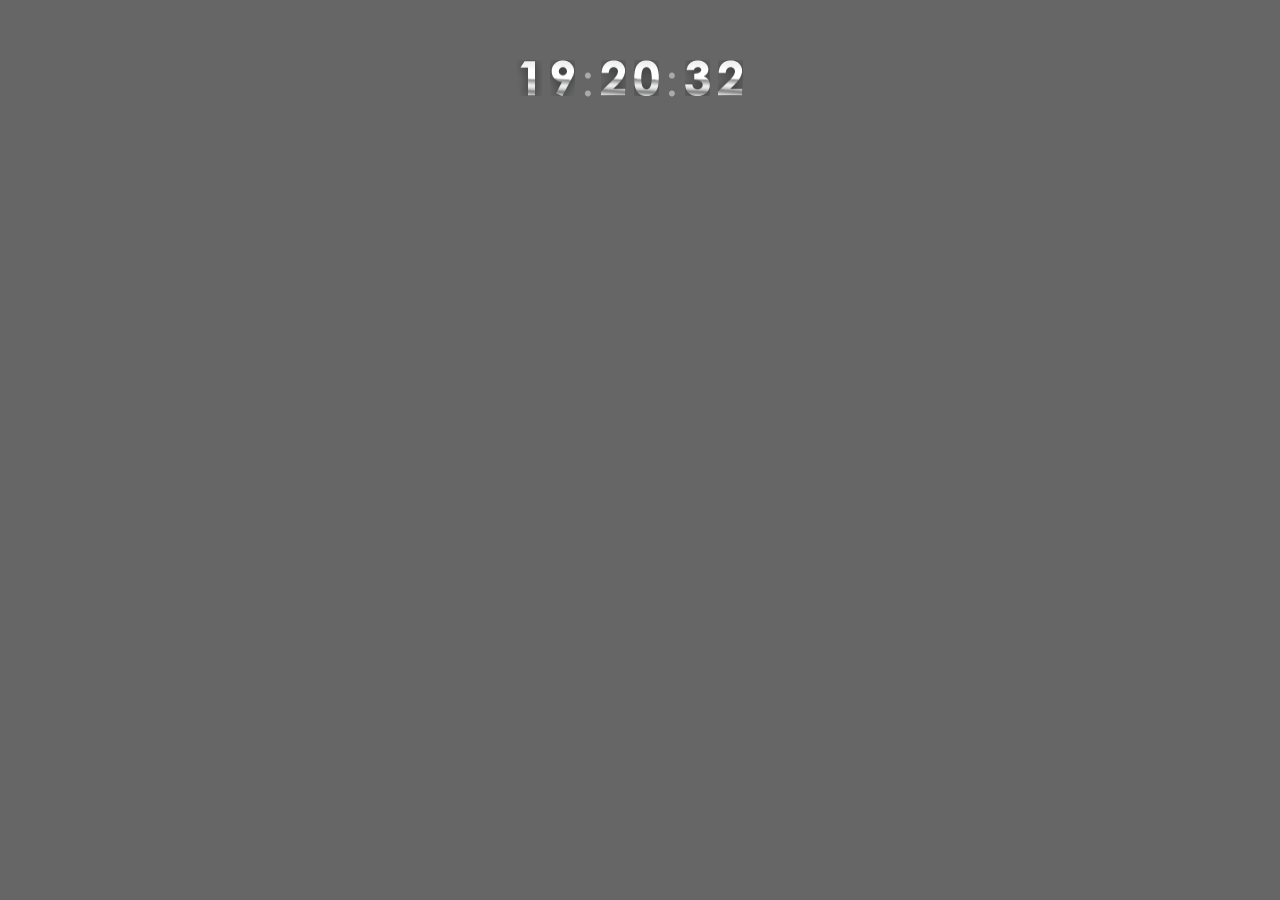
<file: picture/clock/index.html>
<!DOCTYPE html>
<html xmlns="http://www.w3.org/1999/xhtml" xml:lang="en">
<head>
	<meta http-equiv="Content-Type" content="text/html;charset=UTF-8">
	<title>数码时钟</title>
	<style>
		*{ margin: 0; padding: 0; }
		body{
			background: #666;
		}
		#clock{
			width: 250px; height: 38px;
			margin: 50px auto;
		}
		#clock>img{
			width: 25px; height: 36px;
			margin: 0 2px;
			position: relative;
		}
		#clock>span{
			font-size: 50px;
			color: #aaa;
		}
	</style>
	<script>
		window.onload = function(){

			var aImg = document.getElementById("clock").getElementsByTagName("img");
			var now = new Date();
			var prevtime = toZero( now.getHours() ) + toZero( now.getMinutes() ) + toZero( now.getSeconds() );
			var nexttime = "";
			var arr = [];
			var timer = null;
 
			
			for( var i=0; i<aImg.length; i++ ){

				aImg[i].src = "./images/" + prevtime.charAt(i) +".png";
			}

			setInterval( toChange,1000);

			function toChange(){

				var date = new Date();
				nexttime =  toZero(date.getHours()) + toZero(date.getMinutes()) + toZero(date.getSeconds());
				toCom( prevtime,nexttime );
				prevtime = nexttime;
			}

			function toCom( str1, str2 ){
				//每次清空数组里面的数据
				arr = [];
				for( var i =0; i<str1.length; i++ ){
					if( str1.charAt(i) != str2.charAt(i) ){
						arr.push(i);
					}
				}
				startMove();
			}
			//上下翻转效果：利用数字高度减少至0再增加回来实现视觉差翻转
			function startMove(){
				var speed = -4;

				timer = setInterval(function(){

					for( var i=0; i<arr.length; i++ ){
						if( aImg[arr[i]].offsetHeight == 0 ){
							speed = 4;
							aImg[arr[i]].src = "./images/" + nexttime.charAt( arr[i] ) + ".png"
						}
						//改变数字高度时默认向底线减少，所以手动改变数字的top向上移动
						aImg[arr[i]].style.height = aImg[arr[i]].offsetHeight + speed + "px";
						aImg[arr[i]].style.top = aImg[arr[i]].offsetHeight/2 - 18 + "px";

						if( aImg[arr[i]].offsetHeight ==36 ){
							clearInterval( timer );
						}
					}
				},10);
			}
			//补0操作，保证数字一直为六位数
			function toZero( num ){
				if( num<10 ){
					return num = "0" + num;
				}else{
					return num = num + "";
				}
			}

		}
	</script>
</head>
<body>
	<div id="clock">
		<img src="./images/0.png" alt="">
		<img src="./images/0.png" alt="">
		<span>:</span>
		<img src="./images/0.png" alt="">
		<img src="./images/0.png" alt="">
		<span>:</span>
		<img src="./images/0.png" alt="">
		<img src="./images/0.png" alt="">
	</div>
</body>
</html>
</file>
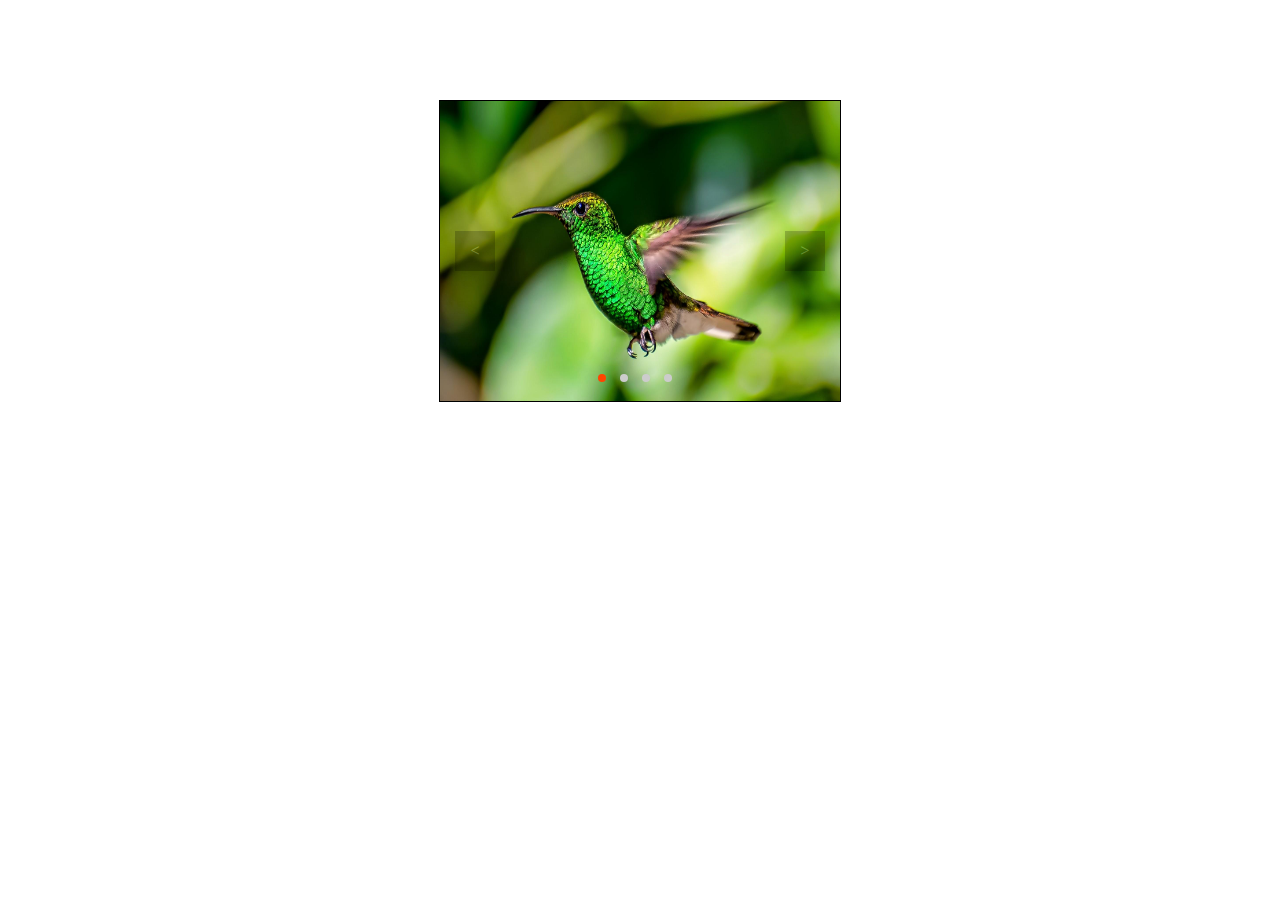
<file: 何铿作品/何铿作品/2轮播图/index.html>
<!DOCTYPE html>
<html lang="en">
<head>
    <meta charset="UTF-8">
    <meta name="viewport" content="width=device-width, initial-scale=1.0">
    <meta http-equiv="X-UA-Compatible" content="ie=edge">
    <title>Document</title>
    <style>
        *{
            padding: 0;
            margin: 0;
            list-style: none;
        }
        .wrapper{
            position: relative;
            margin: 100px auto 0px;
            width: 400px;
            height: 300px;
            border: 1px solid #000;
            overflow: hidden;
        }
        .wrapper .sliderPage{
            position: absolute;
            top: 0;
            left:0px;
            height: 300px;
            width:2000px;

        }
        .wrapper .sliderPage li{
            width: 400px;
            height: 300px;
            float: left;
        }
        .wrapper .sliderPage li img{
            width:100%;
            height:100%;
        }
        .wrapper .btn{
            position: absolute;
            top:50%;
            margin-top: -20px;
           width: 40px;
           height: 40px;
            color:#fff;
            background-color: #000;
            text-align: center;
            line-height: 40px;
            opacity: 0.2;
            cursor: pointer;

        }
        .wrapper:hover .btn{
            opacity: 0.7;
        }
        .wrapper .leftBtn{
            left:15px;

        }
        .wrapper .rightBtn{
            right: 15px;
        }
        .wrapper .sliderINdex{
            position: absolute;
          bottom: 15px;
          width: 100%;
          text-align: center;
          cursor: pointer;

        }
        .wrapper .sliderINdex span{
            display: inline-block;
            width: 8px;
            height: 8px;
            background-color: #ccc;
            border-radius: 50%;
            margin-right: 10px;
        }
        .wrapper .sliderINdex .active{
            background-color: #f40;

        }
    </style>
</head>
<body>
    <div class="wrapper">
        <ul class="sliderPage">
            <li>
                <img src="./img/1.jpg" alt="">
            </li>
            <li>
                    <img src="./img/2.jpg" alt="">
            </li>
            <li>
                    <img src="./img/3.jpg" alt="">
            </li>
            <li>
                    <img src="./img/4.jpg" alt="">
            </li>
            <li>
                    <img src="./img/1.jpg" alt="">
            </li>
        </ul>
        <div class="btn leftBtn">&lt;</div>
        <div class="btn rightBtn">&gt;</div>
        <div class="sliderINdex">
            <span class="active"></span>
            <span></span>
            <span></span>
            <span></span>
        </div>
    </div>
   
</body>
    <script src="./move.js"></script>
    <script>
        var timer=null;
        var sliderPage=document.getElementsByClassName('sliderPage')[0];
        var moveWidth=sliderPage.children[0].offsetWidth;
        var num=sliderPage.children.length-1;
        var leftBtn=document.getElementsByClassName('leftBtn')[0];
        var rightBtn=document.getElementsByClassName('rightBtn')[0];
        var lock=true;
        var index=0;
        var oSpanArray=document.getElementsByClassName('sliderINdex')[0]
        .getElementsByTagName('span');
        leftBtn.onclick=function(){
            autoMove('right->left');
        }
        rightBtn.onclick=function(){
            autoMove('left->right');
        }
        for(var i=0;i<oSpanArray.length;i++){
            (function(myIndex){
                oSpanArray[i].onclick=function(){
                    lock=false;
                    clearTimeout(timer);
                    index=myIndex;
                    startMove(sliderPage,{left:-index*moveWidth},function(){
                        lock=true;
                        timer=setTimeout(autoMove,1500);
                        changeINdex(index);
                    });
                }
            })(i)
        }
        function autoMove(direction){
            if(lock){
                lock=false;
                clearTimeout(timer);
            if(!direction||direction=='left->right'){
                index++;
                startMove(sliderPage,{left:sliderPage.offsetLeft-moveWidth},function(){
                    if(sliderPage.offsetLeft==-num*moveWidth){
                        index=0;
                        sliderPage.style.left='0px';
                    }
                    timer=setTimeout(autoMove,1500);
                    lock=true;
                    changeINdex(index);
                });
        }else if(direction=='right->left'){
            if(sliderPage.offsetLeft==0){
                sliderPage.style.left=-num*moveWidth+'px';
                index=num;
            }
            index--;
            startMove(sliderPage,{left:sliderPage.offsetLeft+moveWidth},function(){
                timer=setTimeout(autoMove,1500);
                lock=true;
                changeINdex(index);
            })
        }
            }
           
       
    }
    function changeINdex(_index){
        for(var i=0;i<oSpanArray.length;i++){
            oSpanArray[i].className=" ";
        }
        oSpanArray[_index].className="active";
    }
    timer=setTimeout(autoMove,1500);
    </script>

</html>
</file>
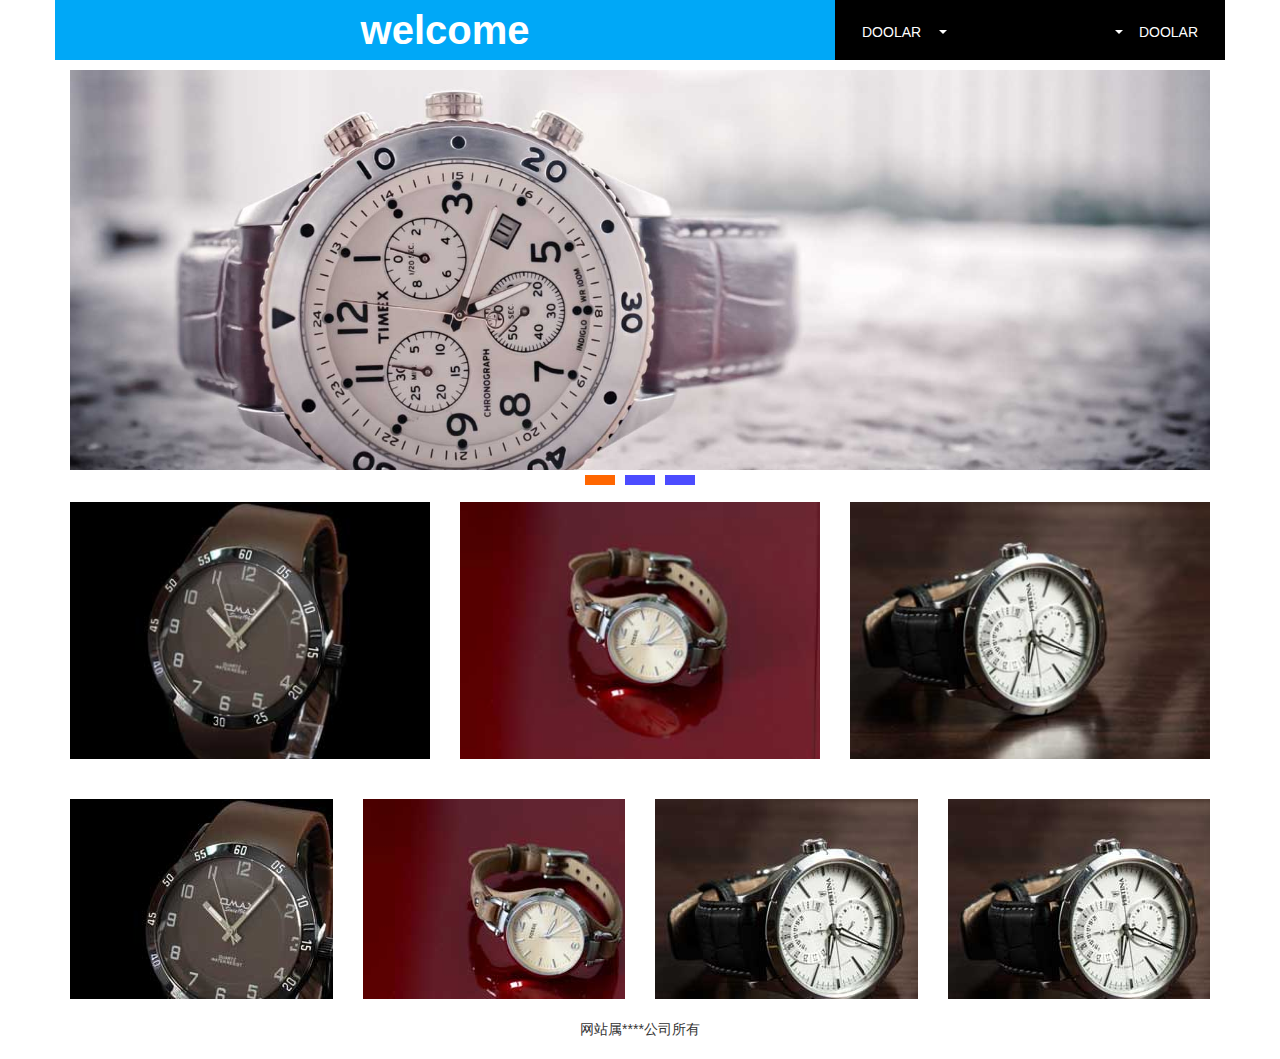
<file: 何铿作品/何铿作品/4钟表案例/index.html>
<!DOCTYPE html>
<html lang="en">
<head>
    <meta charset="UTF-8">
    <meta name="viewport" content="width=device-width, initial-scale=1.0">
    <meta http-equiv="X-UA-Compatible" content="ie=edge">
    <title>Document</title>
    <link rel="stylesheet" href="./bootstrap/bootstrap.css">
    <link rel="stylesheet" href="./css/index.css">
</head>
<body>
    <div class="container">
        <div class="row" id="header" style="background:#000;height:60px;">
            <div id="headText" class="col-xs-12 col-sm-4 col-md-3 col-lg-8">
                welcome
            </div>
            <div class="pull-left col-xs-6 col-sm-4 col-md-4 col-lg-2" style="background:#000;height:60px;color:#fff;">
                <div id="headLeft" style="margin-top:16px;">
                    <button class="btn" style="background:#000;border:0;">
                        DOOLAR                   
                    </button>
                    <span class="caret"></span>
                </div>
            </div>

            <div class="pull-right col-xs-6 col-sm-4 col-md-4 col-lg-2" style="background:#000;height:60px;color:#fff;">
                    <div id="headRight" style="margin-top:16px;" class="pull-right">
                            <span class="caret"></span>
                        <button class="btn" style="background:#000;border:0;">
                            DOOLAR                   
                        </button>
                        
                    </div>
                </div>
        </div>
        <div class="row">
            <div id="box" class="col-xs-12 col-sm-12 col-md-12 col-lg-12"></div>
        </div>
        <div class="row" id="zhan">
            <div class="col-xs-4 col-sm-6 col-md-4 col-lg-4" style="margin-top:20px;">
                <figure style="position:relative;">
                    <img src="./images/abt-1.jpg" alt="" style="width:100%;">
                </figure>
            </div>
            <div class="col-xs-4 col-sm-6 col-md-4 col-lg-4" style="margin-top:20px;">
                <figure style="position:relative;">
                    <img src="./images/abt-2.jpg" alt="" style="width:100%;">
                </figure>
            </div>
            <div class="col-xs-4 col-sm-12 col-md-4 col-lg-4" style="margin-top:20px;">
                <figure style="position:relative;">
                    <img src="./images/abt-3.jpg" alt="" style="width:100%;">
                </figure>
            </div>

        </div>
        <div id="anim" class="row">
            <div class="anb col-xs-6 col-sm-6 col-md-3 col-lg-3" >
                <figure id="an1" class="animation">
                    <img src="./images/abt-1.jpg" alt="">
                </figure>
            </div>
            <div class="anb col-xs-6 col-sm-6 col-md-3 col-lg-3" >
                    <figure id="an2" class="animation">
                        <img src="./images/abt-2.jpg" alt="">
                    </figure>
                </div>
                <div class="anb col-xs-6 col-sm-6 col-md-3 col-lg-3" >
                        <figure id="an3" class="animation">
                            <img src="./images/abt-3.jpg" alt="">
                        </figure>
                    </div>
                    <div class="anb col-xs-6 col-sm-6 col-md-3 col-lg-3" >
                            <figure id="an4" class="animation">
                                <img src="./images/abt-3.jpg" alt="">
                            </figure>
                        </div>
        </div>
        <div style="background:#fff;">
            <div>
                <p style="text-align:center;margin:20px auto">
                        网站属****公司所有 
                </p>
            </div>
        </div>
    </div>
</body>
</html>
<script src="./bootstrap/bootstrap.js"></script>
<script src="./js/jquery-3.1.1.js"></script>
<script src="./js/index.js"></script>
</file>
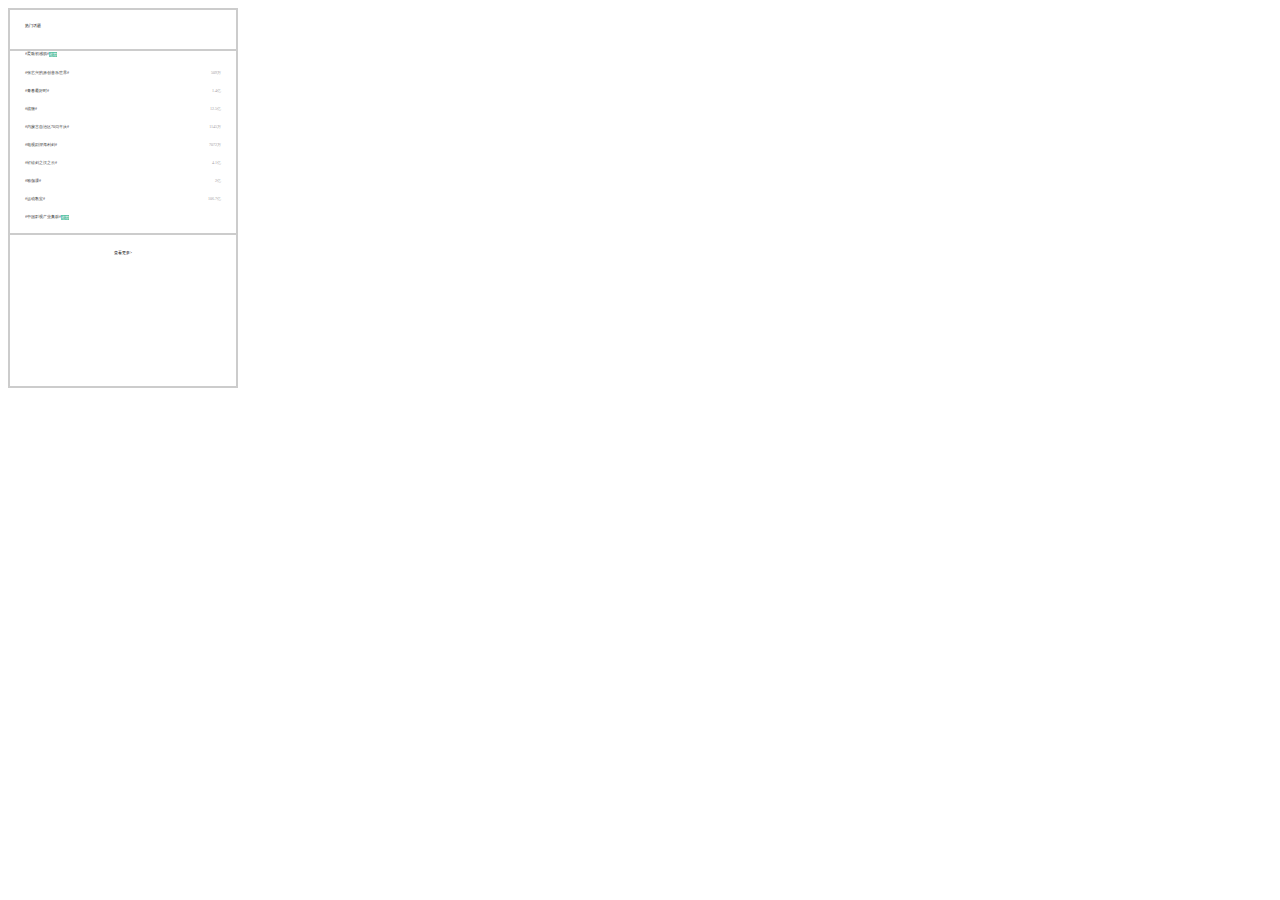
<file: 何铿作品/何铿作品/1微博部分页面/微博部分页面1.html>
<!DOCTYPE html>
<html lang="en">
<head>
    <meta charset="UTF-8">
    <title>Title</title>
    <link href="./微博.css" rel="stylesheet">
</head>
<body>

<div class="container" >
    <div class="top">热门话题</div>
        <div class="middle" id="c">
            <div class="q"  onclick=" parseElement(this) " >
                <a class="topic"  >
                    #爱致初感肌#</a><span class="hot">推荐</span>
            </div>
            <div class="q" id="q1" >
                <a>#张艺兴的原创音乐世界#</a><span>509万</span>
            </div>

            <div class="q" id="q2">
                 <a>#青春最好时#</a><span>1.4亿</span>
            </div>
            <div class="q">
                <a>#战狼#</a><span>12.5亿</span>
            </div>
            <div class="q">
                <a>#内蒙古自治区70周年庆#</a><span>1145万</span>
            </div>
            <div class="q">
                <a>#电视剧深海利剑#</a><span>7072万</span>
            </div>
            <div class="q">
                <a>#轩辕剑之汉之云#</a><span>4.1亿</span>
            </div>
            <div class="q">
                <a>#瑜伽课#</a><span>2亿</span>
            </div>
            <div class="q">
                <a>#运动教室#</a><span>106.7亿</span>
            </div>
            <div class="q">
                <a class="topic" >#中国影视产业集群#</a><span class="hot">推荐</span>
            </div>

        </div>
    <div class="more">
        查看更多&gt
    </div>


</div>
<script>
    var t1=document.getElementsByTagName('a');
    for(var i=0;i<t1.length;i++){
        t1[i].setAttribute('title',t1[i].childNodes[0].nodeValue);
    }
//    console.log(t1[2].childNodes[0].nodeValue);

   function  parseElement(ele) {
       var big={};
       big.nodeName=ele.nodeName;
       big.nodeType=ele.nodeType;
      big.arrs={};
      var small=ele.attributes;
      for(var key in small){
          if(typeof small[key]!="function"){
              var n=small[key].name;
              var v=small[key].value;
              if(n!=undefined){
                 big.arrs[n]=v;
              }
          }
      }
      console.log(big) ;
   }
//
//var eleA=document.getElementById('q1');
//var eleB=document.getElementById('q2');
//
//
//    function compareElement(ele1,ele2,exceptAttr) {
//        var res={};
//        var eleAparsed=parseElement(eleA);
//        var eleBparsed=parseElement(eleB);
//        if(eleAparsed.nodeType!=eleBparsed.nodeType){
//            res.nodeType={};
//            res.nodeType.eleA=eleAparsed.nodeType;
//            res.nodeType.eleB=eleBparsed.nodeType;
//
//
//        }
//        if(eleAparsed.nodeName!=eleBparsed.nodeName){
//            res.nodeName={};
//            res.nodeName.eleA=eleAparsed.nodeName;
//            res.nodeName.eleB=eleBparsed.nodeName;
//
//        }
//
//       var a1=ele1.attributes;
//
//       var a2=ele2.attributes;
//
//
//
//    }
</script>
</body>
</html>
</file>
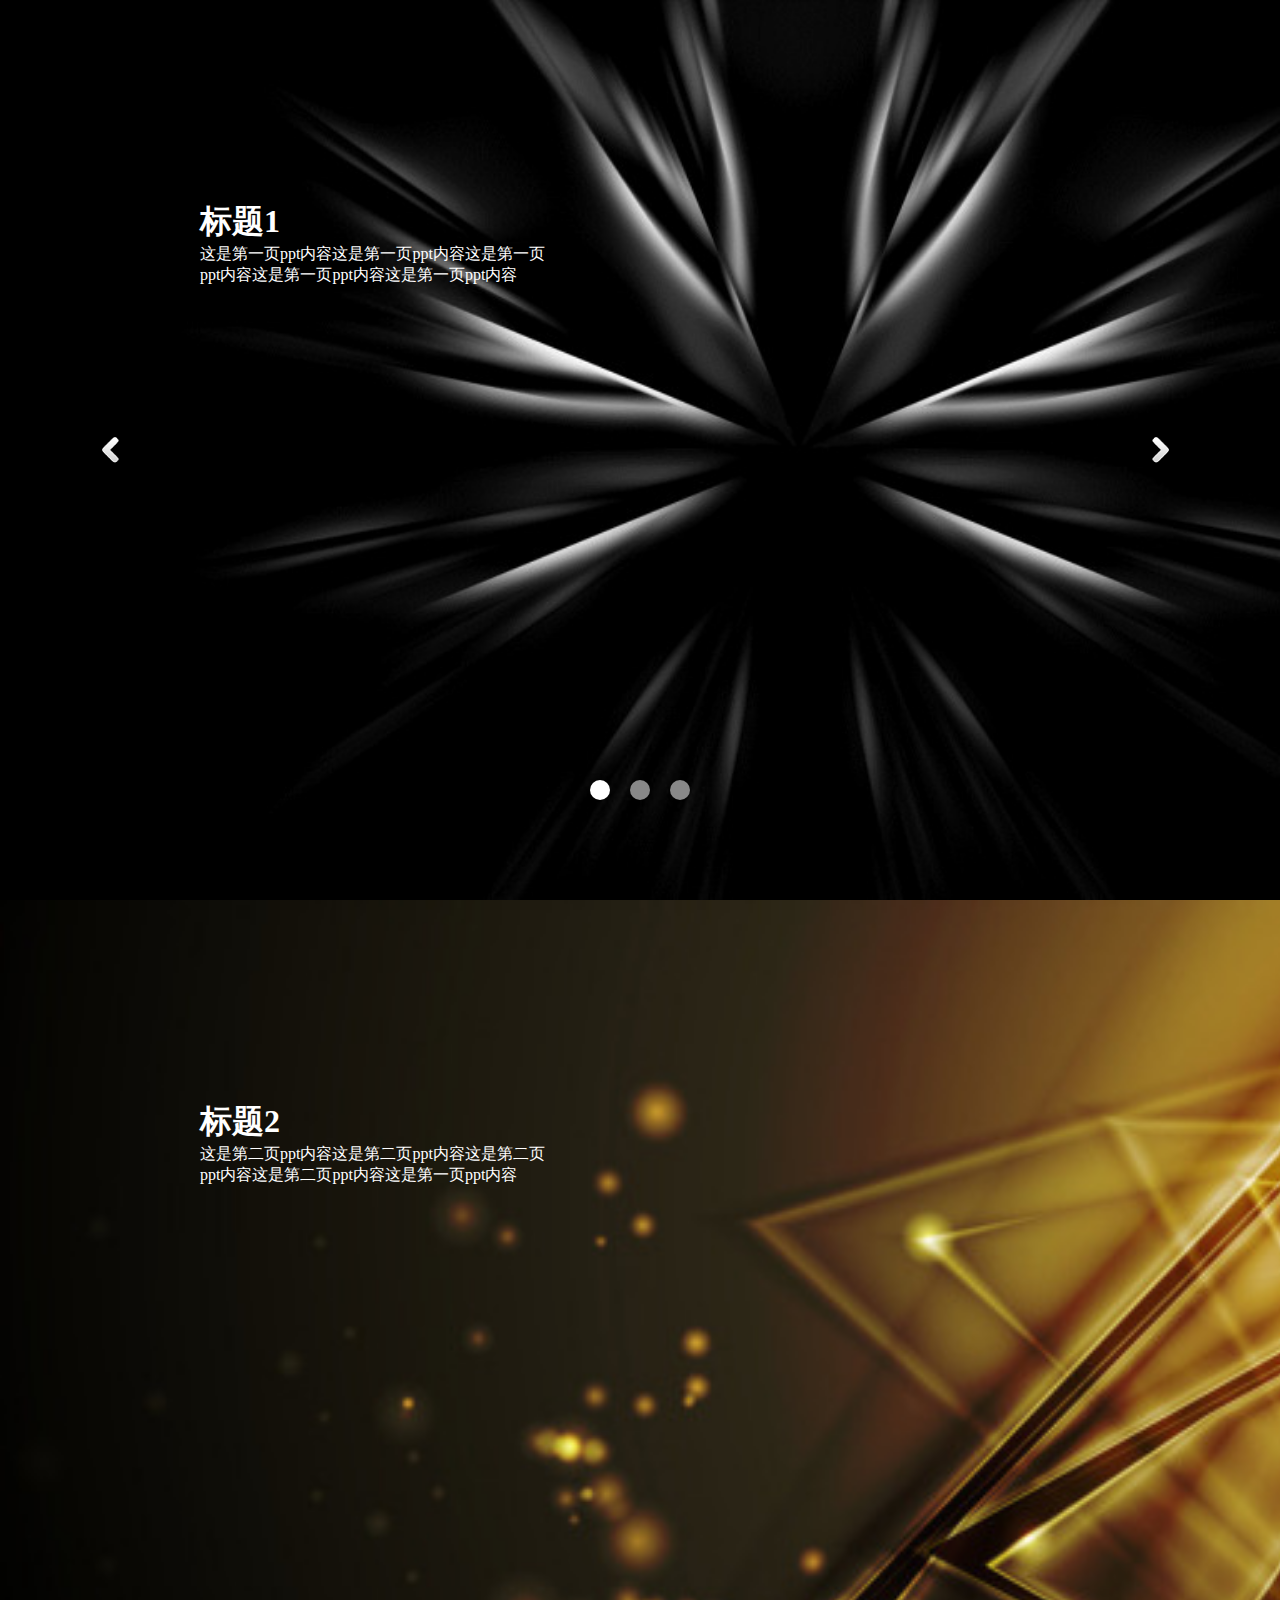
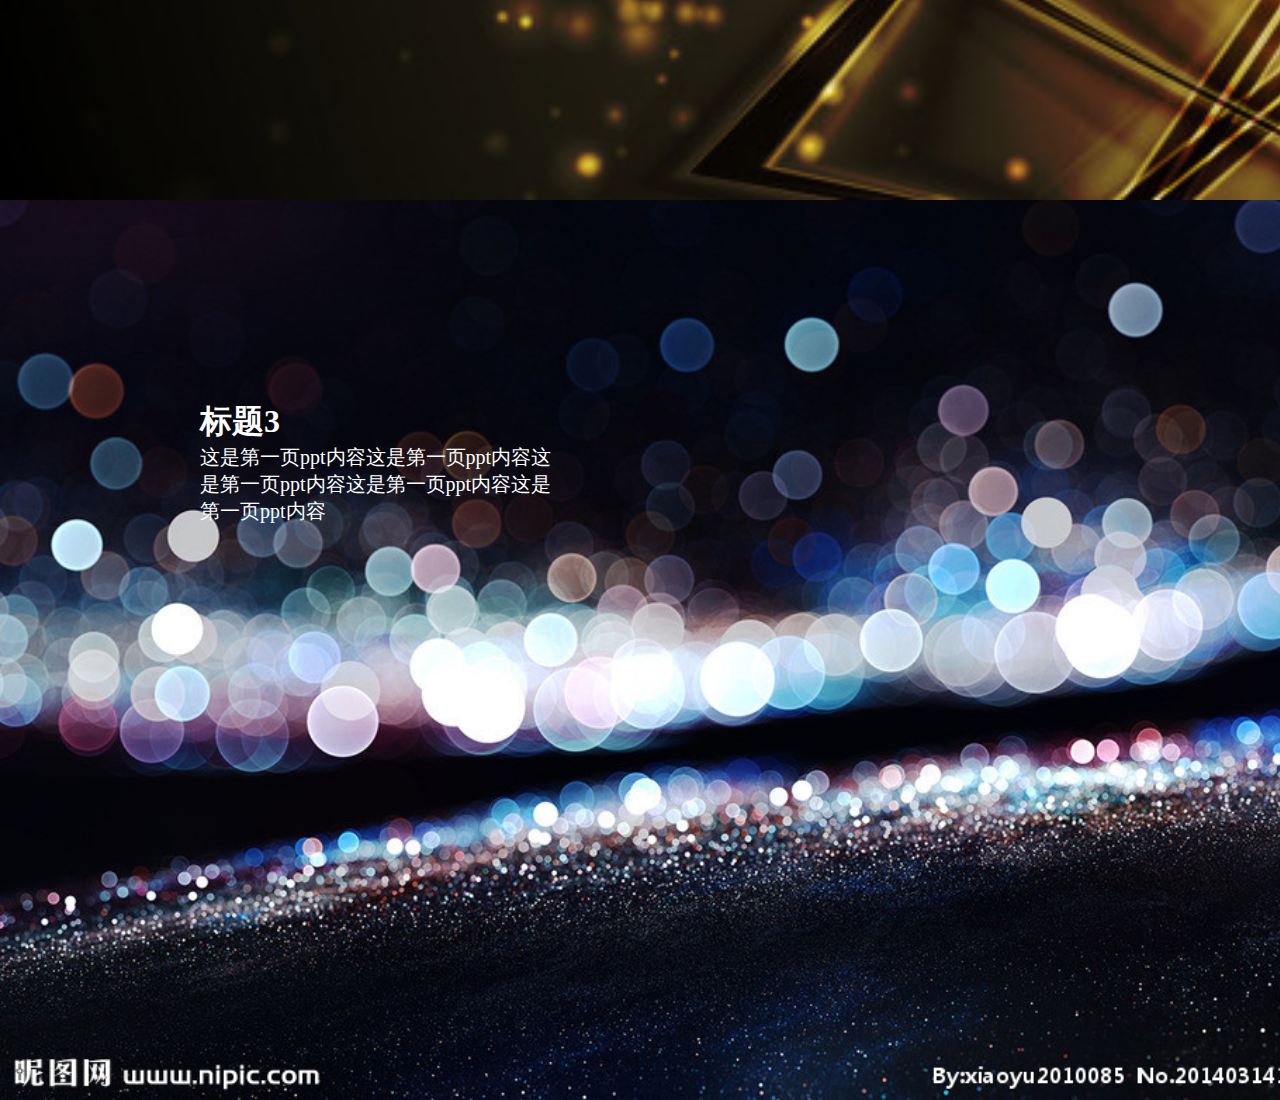
<file: 何铿作品/何铿作品/3jQuery做的PPT/ppt.html>
<!DOCTYPE html>
<html lang="en">
<head>
    <meta charset="UTF-8">
    <meta name="viewport" content="width=device-width, initial-scale=1.0">
    <meta http-equiv="X-UA-Compatible" content="ie=edge">
    <title>Document</title>
    <link rel="stylesheet" href="./src/css/ppt.css">
</head>
<body>
    <div class="wrapper">
        <div class="slider-list">

            <div class="slider">
                <div class="title">
                    <h1>标题1</h1>
                    <p>这是第一页ppt内容这是第一页ppt内容这是第一页ppt内容这是第一页ppt内容这是第一页ppt内容</p>
                </div>
                <div class="image">
                    <img src="./src/images/img-1.png" alt="">
                </div>
            </div>
            <div class="slider">
                <div class="title">
                    <h1>标题2</h1>
                    <p>这是第二页ppt内容这是第二页ppt内容这是第二页ppt内容这是第二页ppt内容这是第一页ppt内容</p>
                </div>
                <div class="image">
                    <img src="./src/images/img-2.png" alt="">
                </div>
            </div>
            <div class="slider">
                <div class="title">
                    <h1>标题3</h1>
                    <p>这是第一页ppt内容这是第一页ppt内容这是第一页ppt内容这是第一页ppt内容这是第一页ppt内容</p>
                </div>
                <div class="image">
                    <img src="./src/images/img-3.png" alt="">
                </div>
            </div>
        </div>
        <!-- <div class="slider-btn">
            <span class="left-btn"></span>
            <span class="right-btn"></span>
        </div>
        <div class="slider-order">
            <ul>
                <li class="active"></li>
                <li></li>
                <li></li>
            </ul>
        </div> -->
     
    </div>
    <script src="./src/js/jquery.js"></script>
    <script src="./src/js/ppt.js"></script>
</body>
</html>
</file>
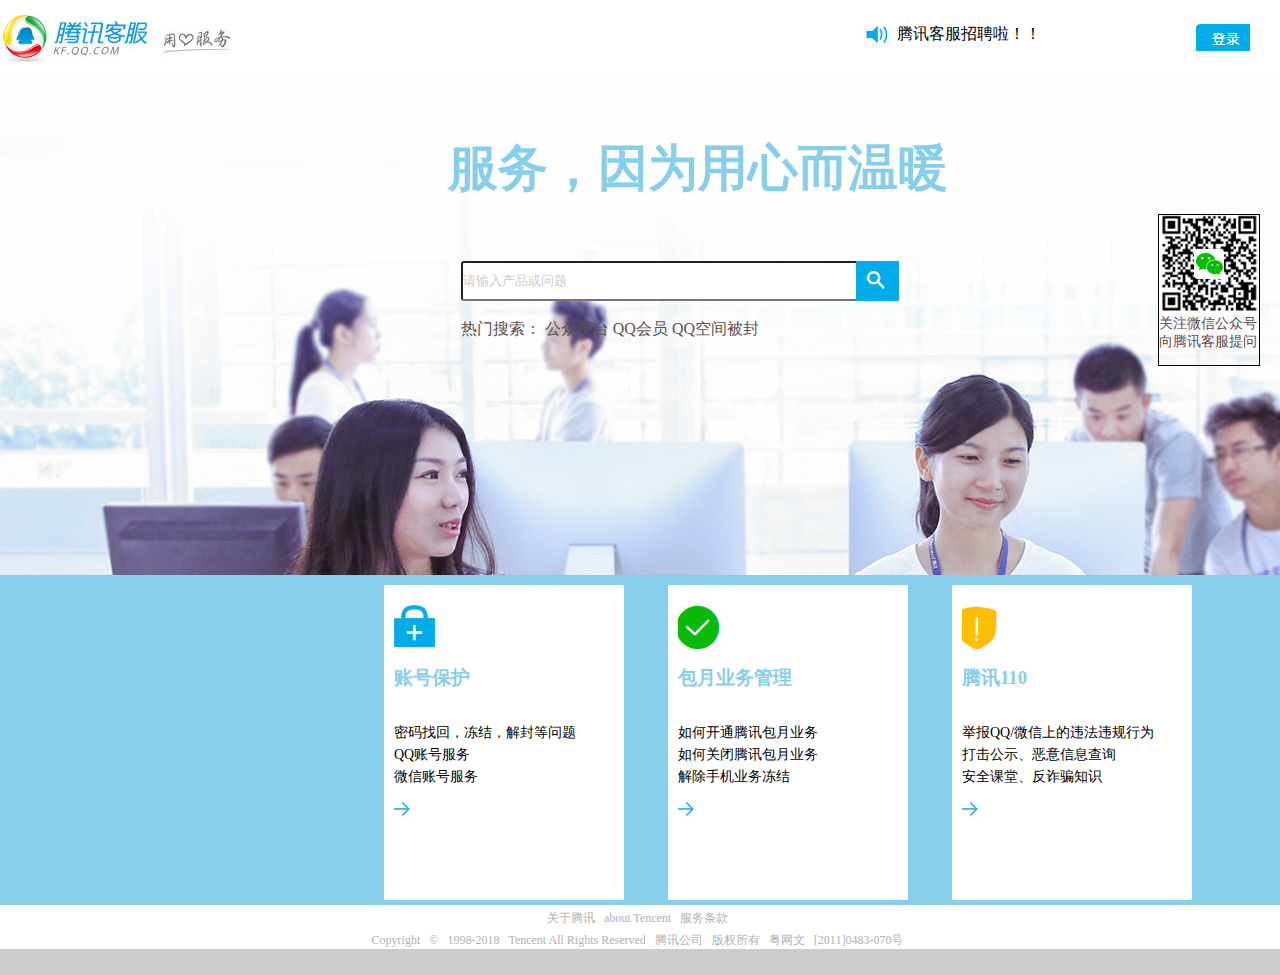
<file: 何铿作品/何铿作品/腾讯客服首页/网页.html>
<!DOCTYPE html>
<html lang="en">
<head>
    <meta charset="UTF-8">
    <meta name="viewport" content="width=device-width, initial-scale=1.0">
    <meta http-equiv="X-UA-Compatible" content="ie=edge">
    <title>Document</title>
    <style>
        *{
            margin: 0px;
            padding: 0px;
        }
        .wrap{
            overflow: hidden;
        }
        /* .nav{
        width:100%;
        min-width: 1120px;
        height: 800px;
    } */

        /* .nav .wrap{
                position: relative;
                margin:0 auto;
                width: 1120px;
                
                height:100%;
            } */

        .topic{
            height: 75px;
            width: 100%;
            background: white;
            position: relative;

        }
        .topic .logo{
            background: url('images/图标.jpg')no-repeat 0px 0px;
            width: 230px;
            height: 50px;
            position: absolute;
            top:12px;
            /* left:50px; */
            
        }
       
        .topic .voice{
            background: url('images/声音.jpg')no-repeat 0px 0px;
            width: 370px;
            height: 75px;
            position: absolute;
            margin-right: 1px;
            top:24px;
            right: 50px;

            /* left:12%; */
        }
        .topic .voice::after{
            content: '腾讯客服招聘啦！！';
            padding-left: 38px;
            
        }
        .topic .login a{
            background: url('images/登录.jpg')no-repeat 0px 0px;
            width: 60px;
            height: 30px;
            position: absolute;
            /* margin-right: 1px; */
            top:21px;
            right: 30px;
        }
        .search{
            background: url('images/indexBanner.png');
            /* background: #ccc; */
            width:100%;
            height: 500px;
            position:relative;
           
           
            left:0px;

        }
        .search .ft{
            position: relative;
         
           /* padding-top:60px; */
           
            font-size: 50px;
            color: skyblue;
            width: 600px;
            height: 60px;
            top:60px;
            left: 35%;

            /* text-align: center; */
        }
        .search .sh{
            position:relative;
            width: 400px;
            height: 36px;
           left: 36%;
           top:107px;
           border-radius: 3px;
           color: #ccc;

        }
        .search .shphoto{
            position:relative;
            width: 20px;
            height: 20px;
           left: 35%;
           top:125px; 
        }
        .search .hot{
            position:relative;
            width: 400px;
            height: 20px;
           left: 36%;
           top:125px; 
           color: rgb(94, 79, 79);
        }
        .server{
            background: skyblue;
            /* background: #ccc; */
            width:100%;
           
            position:relative;
           
          
            left:0px;
            height: 330px;
        }
        .sv{
            width: 100%;
            /* width: 1000px; */
            height: 330px;
            background: skyblue;
            /* text-align: center; */
            padding-top: 10px;
            position: absolute;
            left: 30%;
           
            }
        .sv li{
        padding: 10px 10px 80px;
        background: #fff;
        display: inline-block;
        /* box-shadow: 0 5px 20px #000; */
        position: relative;
        margin-right: 40px;
       
        }
        li:nth-of-type(1){
        /* transform: rotate(15deg); */
        }
        li:nth-of-type(2){
        /* transform: rotate(30deg); */
        }
        li:nth-of-type(3){
        /* transform: rotate(-15deg); */
        }
        .protect,.month,.tx110{
            height: 59px;
            width: 220px;
            color: skyblue;
        }
        .key{
            height: 70px;
            width: 220px;
            background: url('images/加号.jpg')no-repeat -4px 10px;
        }
        .yes{
            height: 70px;
            width: 220px;
            background: url('images/对勾.jpg')no-repeat -4px 10px;
        }
        .aaa{
            height: 70px;
            width: 220px;
            background: url('images/感叹号.jpg')no-repeat -4px 10px;
        }
        .pt,.yw,.tx{
            width: 220px;
            height: 22px;
            font-size: 14px;
        }
        .jiantou{
            width: 20px;
            height: 20px;
            background: url('images/右箭头.jpg')no-repeat 0px -1px;
            margin-top:10px;
        }
        .weixin{
            width: 100px;
            height: 150px;
            border: 1px solid #000;
            position: absolute;
            right: 20px;
        }
        .wx1{
            width: 100px;
            height: 100px;
            
            background: url('images/微信.jpg')no-repeat 0px -1px;
            position: absolute;
            right: 0px;
        }
        .wx2{
            width: 100px;
            height: 50px;
            
            font-size: 14px;
            position: absolute;
            bottom: 0px;
            right: 0px;
            color: rgb(94, 79, 79);
        }
        .connect{
            background: #ccc;
            /* background: #ccc; */
            width:100%;
           
            position:relative;
           
           
            left:0px;
            height: 70px;
        }
        .copy,.copy2{
            width: 100%;
            /* height: 330px; */
            background: #fff;
            text-align: center;
            padding-top: 3px;
        }
        .copy li{
            /* padding: 10px 10px 80px; */
        background: #fff;
        display: inline-block;
        /* box-shadow: 0 5px 20px #000; */
        position: relative;
        margin-right: 5px;
        color: #b2b2b2;
        font-size: 12px;
        }
        .copy2 li{
                    /* padding: 10px 10px 80px; */
        background: #fff;
        display: inline-block;
        /* box-shadow: 0 5px 20px #000; */
        position: relative;
        margin-right: 5px;
        color: #b2b2b2;
        font-size: 12px;
        }
    </style>
</head>
<body>
    <div class="nav">
       <div class="wrap">
            <div class="topic">
                    <div class="logo"></div>
                    <div class="voice"></div>
                    <div class="login">
                        <a href="#"></a>
                    </div>
                
            </div>
            <div class="search">
                <h1 class="ft">服务，因为用心而温暖</h1>
                <input type="text" class="sh" value="请输入产品或问题">
                <a class="shphoto">
                    <img src="images/搜索.jpg" alt="">
                </a>
                <div class="hot">
                    热门搜索：
                    <span>公众平台</span>
                    <span>QQ会员</span>
                    <span>QQ空间被封</span>
                </div>
                <div class="weixin">
                        <div class="wx1"> </div>
                        <div class="wx2"> 
                            <div>关注微信公众号</div>
                            <div>向腾讯客服提问</div>
                        </div>

                </div>
                
              

            </div>
            <div class="server">
                <ul class="sv">
                    <li class="zhanghao">
                        <div class="key"></div>
                        <h3 class="protect">账号保护</h3>
                        <div class="pt">密码找回，冻结，解封等问题</div>
                        <div class="pt">QQ账号服务</div>
                        <div class="pt">微信账号服务</div>
                        <div class='jiantou'></div>
                    </li>
                    <li class="yewu">
                            <div class="yes"></div>
                            <h3 class="month">包月业务管理</h3>
                            <div class="yw">如何开通腾讯包月业务</div>
                            <div class="yw">如何关闭腾讯包月业务</div>
                            <div class="yw">解除手机业务冻结</div>
                            <div class='jiantou'></div>
                    </li>
                    <li class="tengxun110">
                            <div class="aaa"></div>
                            <h3 class="tx110">腾讯110</h3>
                            <div class="tx">举报QQ/微信上的违法违规行为</div>
                            <div class="tx">打击公示、恶意信息查询</div>
                            <div class="tx">安全课堂、反诈骗知识</div>
                            <div class='jiantou'></div>
                    </li>
                </ul>
            </div>
            <div class="connect">
                <ul class="copy">
                    <li>关于腾讯</li>
                    <li>about Tencent</li>
                    <li>服务条款</li>
                </ul>
                <ul class="copy2">
                    <li>Copyright</li>
                    <li>©</li>
                    <li>1998-2018</li>
                    <li>Tencent All Rights Reserved</li>
                    <li>腾讯公司</li>
                    <li>版权所有</li>
                    <li>粤网文</li>
                    <li>[2011]0483-070号</li>
                    
                </ul>
            </div>
       </div>
    </div>
</body>
</html>
</file>
<file: 何铿作品/何铿作品/4钟表案例/css/index.css>
@charset "UTF-8";
*{
    margin: 0;
    padding: 0;
    box-sizing: border-box;
}
body,ul,li,p{
    margin: 0;
    padding: 0;
}
ul{
    list-style-type: none;
}
#headText{
    height: 60px;
    background: #00a8f7;
    text-align: center;
    font-size: 40px;
    color: #fff;
    font-weight: bold;
    line-height: 60px;
}
@media screen and (max-width:600px){
    #headLeft{
        width:100%;
    }
}
/*轮播图------------------*/
#box {position:relative;width:100%;height:402px;margin:10px auto; }
#box .imgList{position:relative;width:100%;height:400px;overflow:hidden;}
#box .imgList li{position:absolute;top:0;left:0;width:100%;height:400px;}
#box .imgList li img{width: 100%}
#box .imgList li:nth-of-type(1){z-index: 999;}
#box .countNum{width: 130px;height: 23px;z-index: 9999;margin: 5px auto;}
#box .countNum li{
    width:30px;height:10px;float:left;color:#fff;
    background:#00f;text-align:center;
    margin-left:10px;cursor:pointer;opacity:0.7;
    filter:alpha(opacity=70);font-size: 20px;
}
#box .countNum li.current{
    background:#f60;font-weight:bold;
    opacity:1;filter:alpha(opacity=70);
}
@media screen and (max-width: 992px) {
    #box{width: 100%;height: 300px;}
    #box .imgList{width: 100%;height: 300px;}
    #box .imgList li{width: 100%;height: 300px;}
}
@media screen and (max-width: 767px) {
    #box{width: 100%;height: 241px;}
    #box .imgList{width: 100%;height: 241px;}
    #box .imgList li{width: 100%;height: 241px;}
}
@media screen and (max-width: 600px) {
    #box{width: 100%;height: 224px;}
    #box .imgList{width: 100%;height: 224px;}
    #box .imgList li{width: 100%;height: 224px;}
}
@media screen and (max-width: 560px) {
    #box{width: 100%;height: 190px;}
    #box .imgList{width: 100%;height: 190px;}
    #box .imgList li{width: 100%;height: 190px;}
}
@media screen and (max-width: 470px) {
    #box{width: 100%;height: 140px;}
    #box .imgList{width: 100%;height: 140px;}
    #box .imgList li{width: 100%;height: 140px;}
}
/*底下四幅图片*/
#anim{
    padding-top:20px;
}
.anb{
    padding-top: 20px;
}
.animation{
    width:100%;
    position: relative;
    height: 200px;
    overflow:hidden;

}
</file>
<file: 何铿作品/何铿作品/1微博部分页面/微博.css>
body{
    font-size: 4px;
}
.container{
    box-sizing: border-box;
    height: 380px;
    width: 230px;
    background: transparent;
    border: 2px solid #ccc;

}
span{
    float: right;
    color: #a0a0a0;
}
.middle{

    padding-left: 15px;
    padding-right: 15px;
    border-bottom: 2px solid #ccc;
    border-top: 2px solid #ccc;
    color: #333;
    /*padding-right: 15px;*/
}
.top{
    height: 39px;
    width: 230px;
    background:transparent;
    padding-top: 13px;
    padding-left: 15px;

    box-sizing: border-box;
    color: #000;

}
.q{
    padding-bottom: 13px;
}
a{
    display: inline-block;
    /*padding-top: 15px;*/
}

.hot{
    color: #f2f2f5;
    background: #5dc5a6;
    float: none;
}
.more{
    text-align: center;
    line-height: 36px;
}
.topic{
    display: inline-block;
    max-width: 100px;
    white-space: nowrap;
    overflow:hidden;
    text-overflow: ellipsis;
}
</file>
<file: 何铿作品/何铿作品/3jQuery做的PPT/src/css/ppt.css>
*{
    padding: 0;
    margin: 0;
    list-style: none;
}
html,body, .wrapper, .slider-list{
    width: 100%;
    height: 100%;
    color: #fff;

}
/* 每页ppt样式 */
.slider-list .slider{
    width: 100%;
    height: 100%;
    background-repeat: no-repeat;
    background-size: cover;
    padding: 200px;
    box-sizing: border-box;

}
.slider-list .slider:nth-of-type(1){
   background-image: url('../images/bg-1.jpg');

}
.slider-list .slider:nth-of-type(2){
    background-image: url('../images/bg-2.jpg');
 
 }
 .slider-list .slider:nth-of-type(3){
    background-image: url('../images/bg-3.jpg');
 
 }
 .slider-list .slider .title{
     float: left;
     width: 40%;
     font-size: 16px;
 }
 .slider-list .slider:nth-last-of-type(1) .title p{
    font-size: 20px;
}
 .slider-list .slider .image{
    float: right;
    width: 0;
    
 }
 .slider-list .slider:nth-of-type(1) image{
    float: right;
    width: 40%;
 }

 .slider-list .slider .image img{
     width: 100%;
 }
 /* 左右按钮 */
 .slider-btn{
     position: absolute;
     top: 50%;
     margin-top: -15px;
     width: 100%;
     height: 30px;

 }
 .slider-btn .left-btn,.slider-btn .right-btn{
     position: absolute;
     display: inline-block;
     width: 30px;
     height: 30px;
     background-size: contain;
     background-repeat: no-repeat;

 }
 .slider-btn .left-btn{
     left:100px;
     background-image: url('../images/left-btn.png');
 }
 .slider-btn .right-btn{
     right: 100px;
     background-image: url('../images/right-btn.png');
 }
 /* 小圆点order样式 */
 .slider-order{
     position: absolute;
     bottom: 100px;
     width: 100%;
     height: 20px;
     /* 针对块元素 */
     /* margin: 0 auto; */
     /* 针对行元素 */
     text-align: center;
 }
 .slider-order ul{
     display: inline-block;

 }
 .slider-order ul li{
     width: 20px;
     height: 20px;
     border-radius: 20px;
     display: inline-block;
     background: #888;
     margin-right: 20px;

 }
 .slider-order ul li:nth-of-type(3){
     margin-right: 0;
 }
 .slider-order ul li.active{
     background: #fff;

 }
</file>
